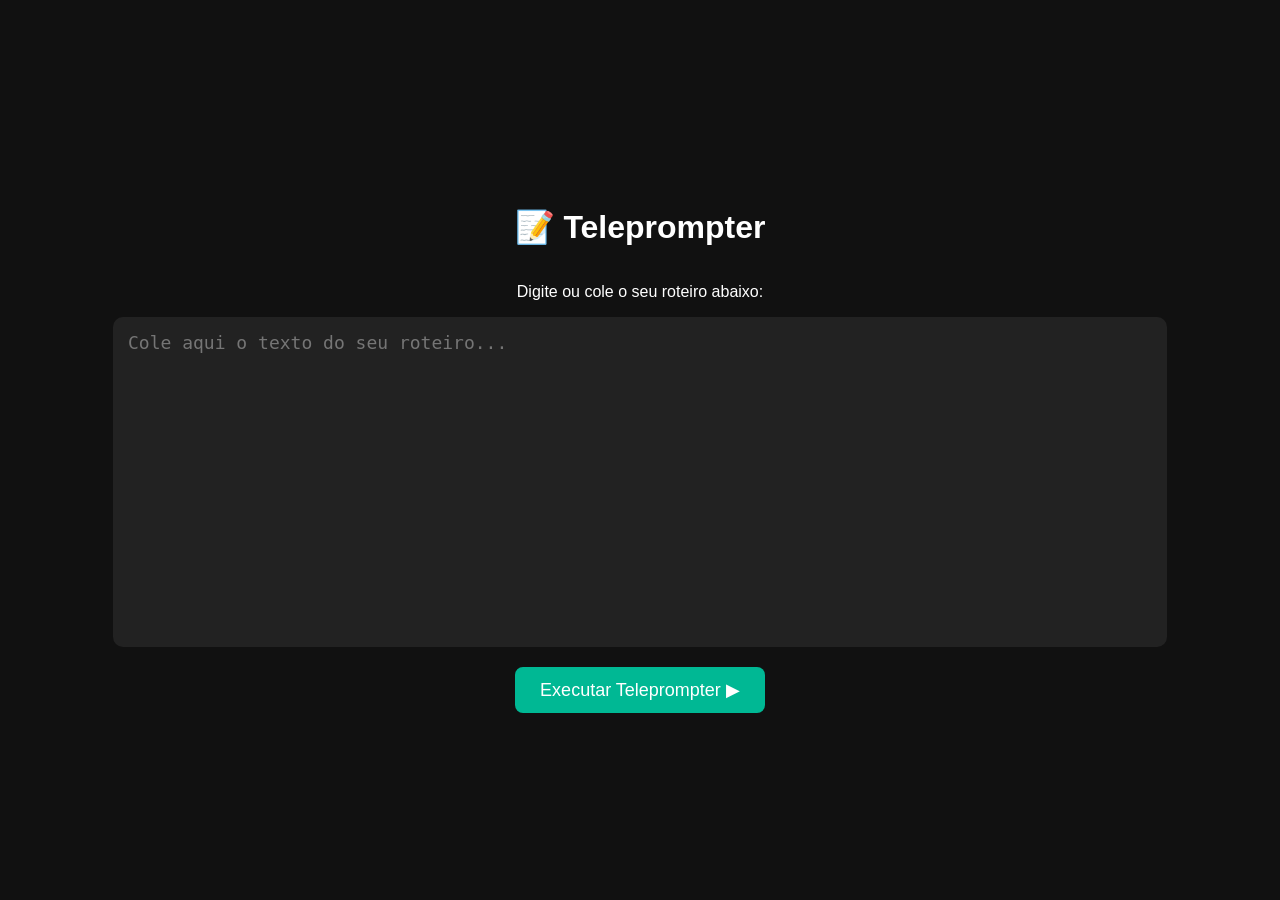
<file: index.html>
<!DOCTYPE html>
<html lang="pt-BR">
<head>
  <meta charset="UTF-8">
  <title>Teleprompter - Roteiro</title>
  <link rel="stylesheet" href="css/base.css">
  <style>
    body {
      display: flex;
      flex-direction: column;
      align-items: center;
      justify-content: center;
      height: 100vh;
      background: #111;
      color: #fff;
      font-family: Arial, sans-serif;
    }
  
    textarea {
      width: 80%;
      height: 300px;
      background: #222;
      color: #fff;
      border: none;
      border-radius: 10px;
      padding: 15px;
      font-size: 18px;
      resize: none;
    }
  
    button {
      margin-top: 20px;
      padding: 12px 25px;
      font-size: 18px;
      cursor: pointer;
      border: none;
      border-radius: 8px;
      background: #00b894;
      color: white;
      transition: background 0.3s;
    }
  
    button:hover {
      background: #019875;
    }
  </style>
</head>
<body>
  <h1>📝 Teleprompter</h1>
  <p>Digite ou cole o seu roteiro abaixo:</p>
  
  <textarea id="roteiro" placeholder="Cole aqui o texto do seu roteiro..."></textarea>
  
  <button id="executar">Executar Teleprompter ▶</button>
  
  <script>
    document.getElementById("executar").addEventListener("click", () => {
      const texto = document.getElementById("roteiro").value.trim();
      if (texto === "") {
        alert("Por favor, insira um roteiro antes de executar.");
        return;
      }

      // Armazena o texto no localStorage
      localStorage.setItem("roteiro", texto);

      // Redireciona para o teleprompter
      window.location.href = "teleprompt.html";
    });
      </script>
</body>
</html>
</file>
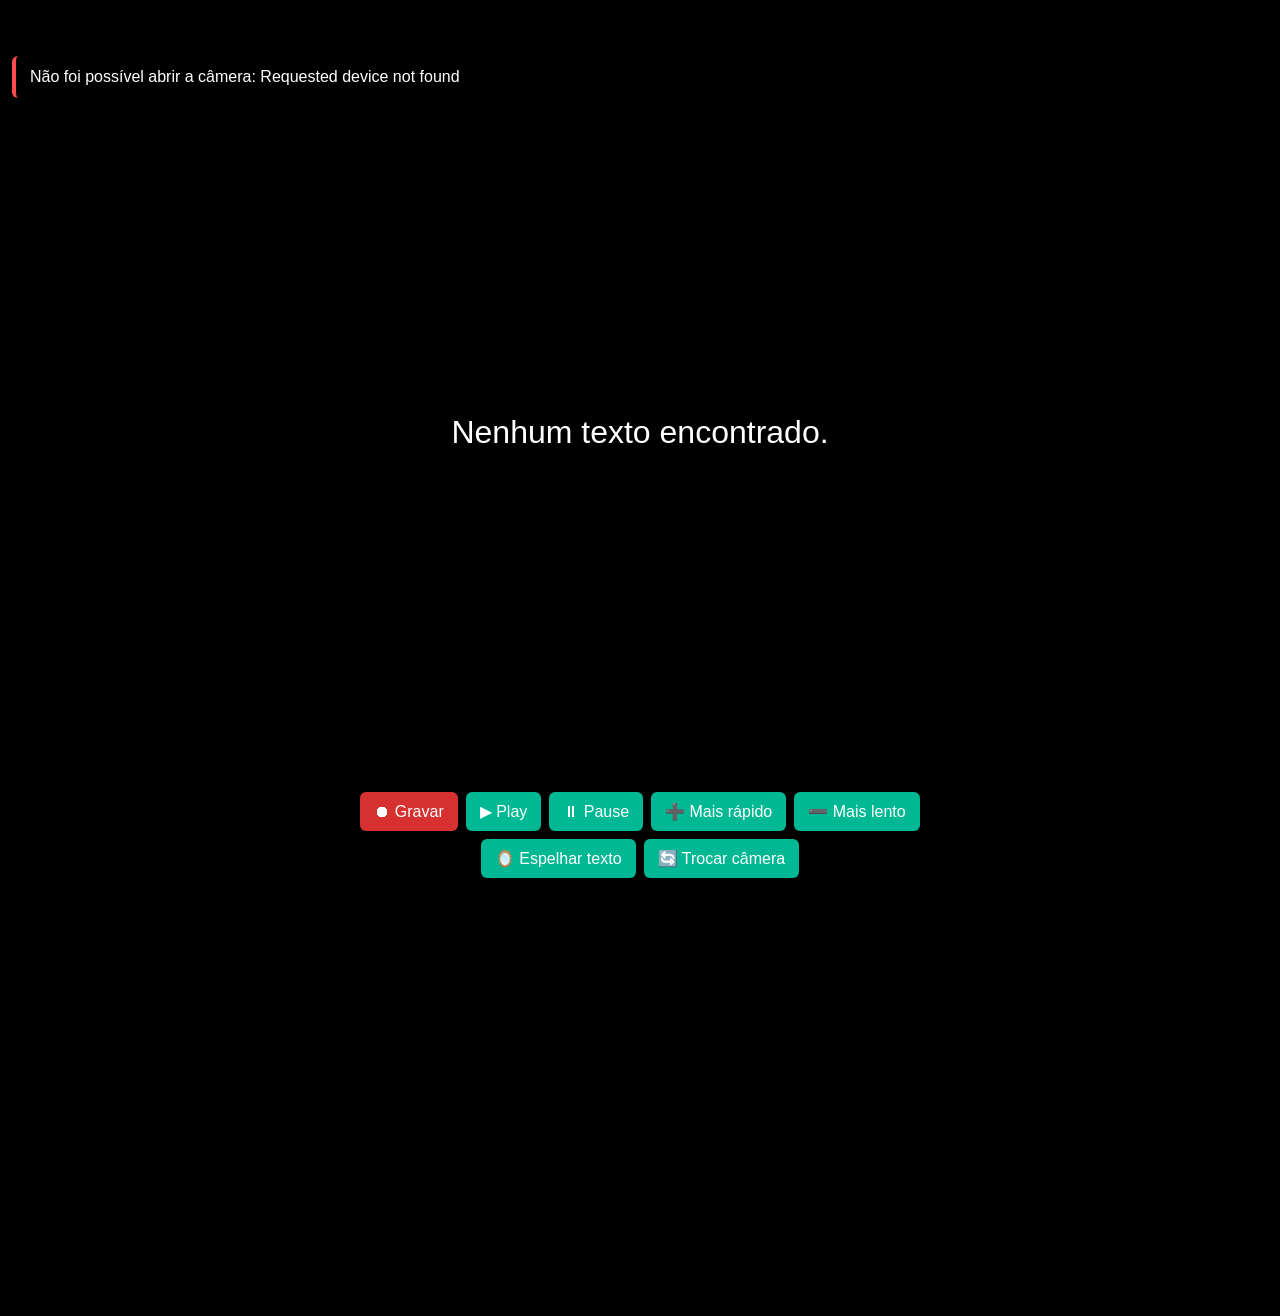
<file: teleprompt.html>
<!DOCTYPE html>
<html lang="pt-BR">
<head>
  <meta charset="UTF-8">
  <meta name="viewport" content="width=device-width, initial-scale=1, viewport-fit=cover">
  <meta name="apple-mobile-web-app-capable" content="yes">
  <meta name="mobile-web-app-capable" content="yes">
  <meta name="apple-mobile-web-app-status-bar-style" content="black-translucent">
  <title>Teleprompter</title>
  <link rel="stylesheet" href="css/base.css">
  <link rel="stylesheet" href="css/layout.css">
  <link rel="stylesheet" href="css/components.css">
  <style>
    body {
      background-color: #000;
      color: #fff;
      font-size: clamp(1.5em, 6vw, 2em);
      padding: 0 20px;
      line-height: 1.6;
      overflow-x: hidden;
    }

    /* Câmera ocupa a tela toda, atrás do texto */
    #preview {
      position: fixed;
      inset: 0;
      width: 100%;
      height: 100%;
      object-fit: cover;
      z-index: 0;
      background: #000;
    }
    /* Câmera frontal: prévia em espelho (só na tela, o vídeo gravado não é afetado) */
    #preview.frontal {
      transform: scaleX(-1);
    }

    #app {
      position: relative;
      z-index: 1;
      /* espaço para o texto começar no meio da tela e terminar fora dela */
      padding-top: 40vh;
      padding-bottom: 90vh;
    }

    /* Fundo escuro translúcido para o texto continuar legível sobre a imagem */
    #texto {
      background: rgba(0, 0, 0, 0.55);
      padding: 12px 16px;
      border-radius: 10px;
    }

    #controles {
      position: fixed;
      z-index: 5;
      bottom: calc(12px + env(safe-area-inset-bottom, 0px));
      left: 50%;
      transform: translateX(-50%);
      display: flex;
      flex-wrap: wrap;
      justify-content: center;
      gap: 8px;
      width: calc(100% - 24px);
      max-width: 560px;
      background: rgba(0, 0, 0, 0.6);
      padding: 10px;
      border-radius: 12px;
    }

    button {
      font-size: 16px;
      background: #00b894;
      border: none;
      color: white;
      padding: 10px 14px;
      border-radius: 6px;
      cursor: pointer;
    }

    button:hover { background: #019875; }
    button:disabled { opacity: 0.4; cursor: default; }
    button:focus-visible { outline: 3px solid #fff; outline-offset: 2px; }

    #gravar { background: #d63031; }
    #gravar:hover { background: #b52425; }
    #salvar { background: #0984e3; }
    #salvar:hover { background: #0770c0; }

    .espelhado { transform: scaleX(-1); }

    /* Indicador de gravação */
    #indicador {
      position: fixed;
      z-index: 5;
      top: calc(12px + env(safe-area-inset-top, 0px));
      right: 12px;
      display: none;
      align-items: center;
      gap: 8px;
      background: rgba(0, 0, 0, 0.6);
      padding: 6px 12px;
      border-radius: 20px;
      font-size: 16px;
      font-variant-numeric: tabular-nums;
    }
    #indicador.ativo { display: flex; }
    #indicador::before {
      content: "";
      width: 10px;
      height: 10px;
      border-radius: 50%;
      background: #ff4d4d;
    }

    /* Contagem regressiva antes de gravar */
    #contagem {
      position: fixed;
      z-index: 6;
      inset: 0;
      display: none;
      align-items: center;
      justify-content: center;
      font-size: 30vw;
      font-weight: 700;
      background: rgba(0, 0, 0, 0.5);
    }
    #contagem.ativo { display: flex; }

    /* Mensagens de status e erro */
    #status {
      position: fixed;
      z-index: 7;
      top: calc(56px + env(safe-area-inset-top, 0px));
      left: 12px;
      right: 12px;
      display: none;
      background: rgba(0, 0, 0, 0.8);
      border-left: 4px solid #00b894;
      padding: 10px 14px;
      border-radius: 6px;
      font-size: 16px;
      line-height: 1.4;
    }
    #status.ativo { display: block; }
    #status.erro { border-left-color: #ff4d4d; }
  </style>
</head>
<body>
  <video id="preview" autoplay muted playsinline></video>

  <div id="app">
    <div id="texto"></div>
  </div>

  <div id="indicador"><span id="tempo">00:00</span></div>
  <div id="contagem"></div>
  <div id="status" role="status"></div>

  <div id="controles">
    <button id="gravar">⏺ Gravar</button>
    <button id="salvar" hidden>💾 Salvar vídeo</button>
    <button id="play">▶ Play</button>
    <button id="pause">⏸ Pause</button>
    <button id="maisVelocidade">➕ Mais rápido</button>
    <button id="menosVelocidade">➖ Mais lento</button>
    <button id="espelhar">🪞 Espelhar texto</button>
    <button id="trocarCamera">🔄 Trocar câmera</button>
  </div>

  <script src="js/utils.js"></script>
  <script src="js/teleprompter.js"></script>
  <script>
    // Carrega o roteiro salvo
    const texto = localStorage.getItem("roteiro");
    if (texto) {
      document.getElementById("texto").innerHTML = texto
        .split("\n")
        .map(p => `<p>${p}</p>`)
        .join("");
    } else {
      document.getElementById("texto").innerHTML = "<p>Nenhum texto encontrado.</p>";
    }
  </script>
</body>
</html>
</file>
<file: css/base.css>
/* Reset básico */
body, html {
  margin: 0;
  padding: 0;
  font-family: Arial, sans-serif;
  background: black;
  color: white;
}
</file>
<file: css/layout.css>
#app {
  width: 80%;
  margin: auto;
  padding: 40px;
  line-height: 1.8;
  font-size: 32px;
  text-align: center;
}

#controles {
  position: fixed;
  bottom: 20px;
  width: 100%;
  display: flex;
  justify-content: center;
  gap: 10px;
}

.espelhado {
  transform: scaleX(-1); /* espelha horizontalmente */
}
</file>
<file: css/components.css>
button {
  padding: 10px 20px;
  font-size: 18px;
  border: none;
  border-radius: 6px;
  cursor: pointer;
}
button:hover {
  opacity: 0.8;
}
</file>
